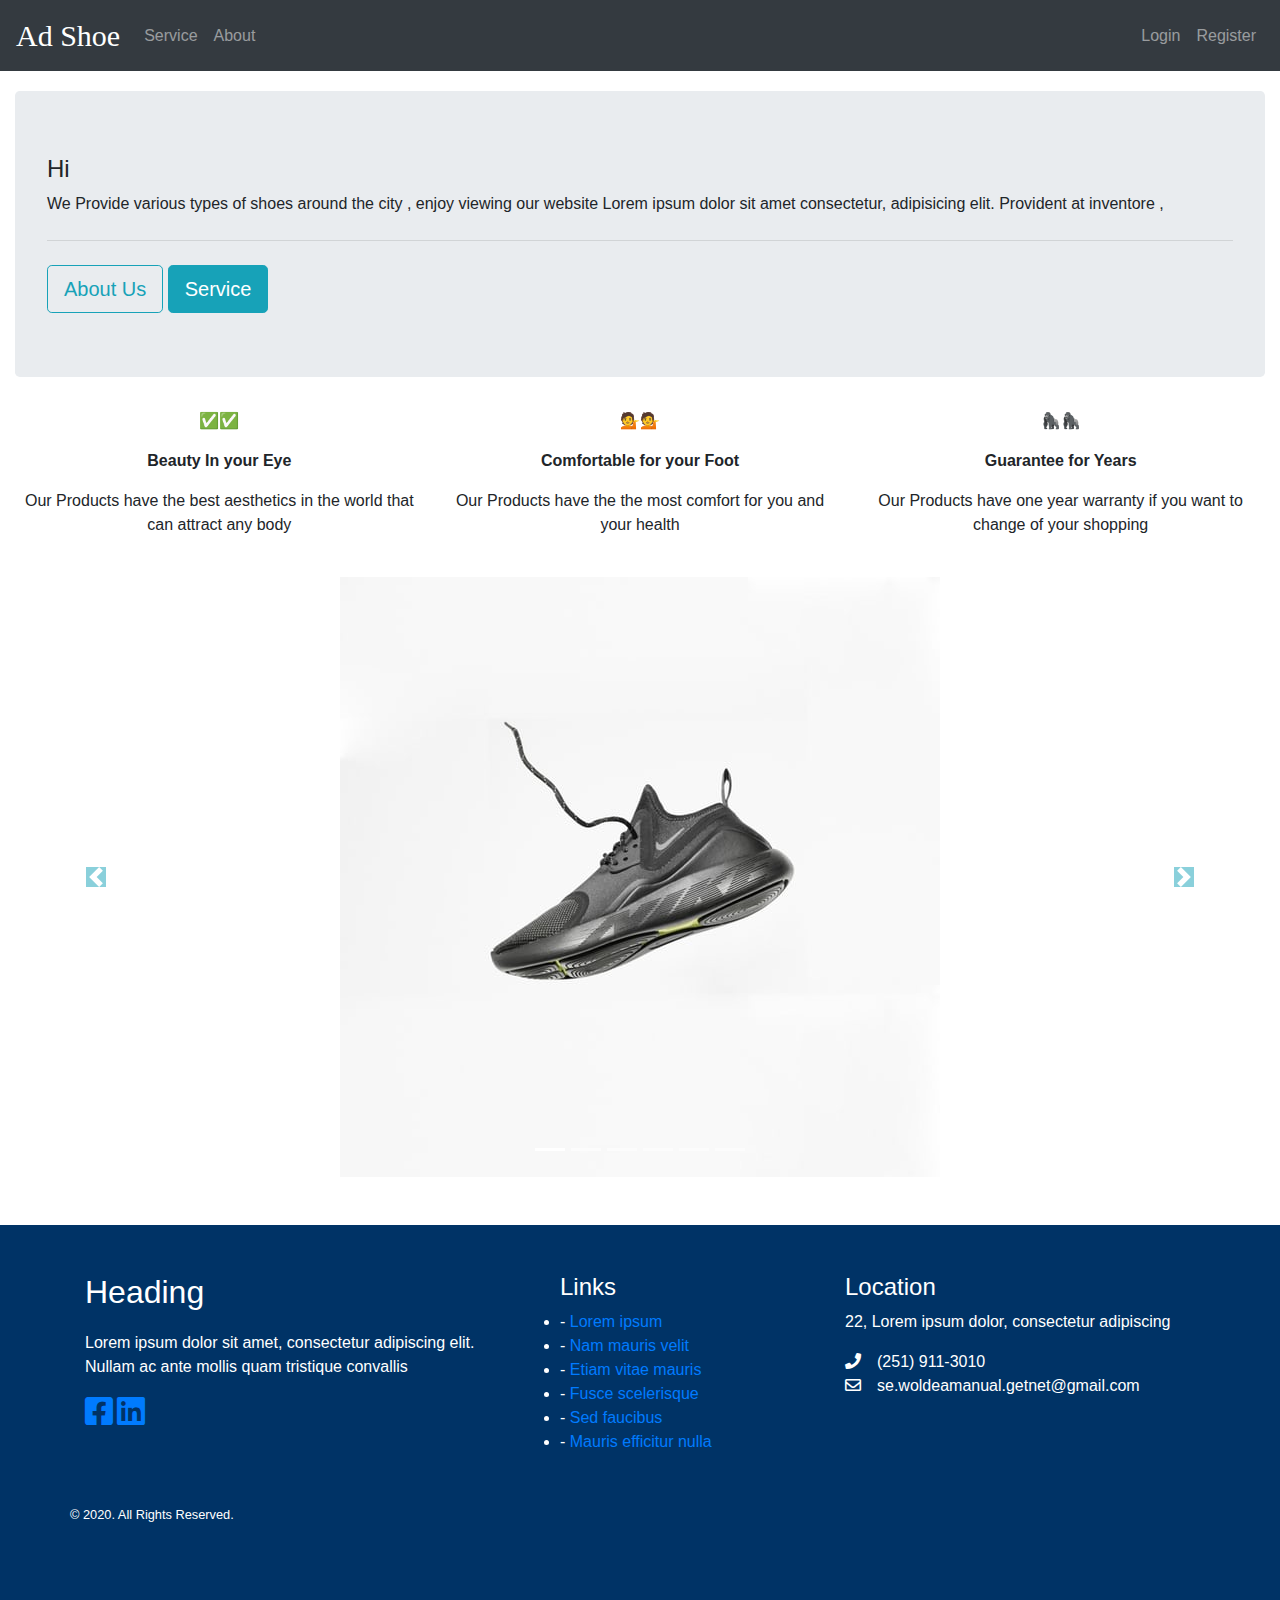
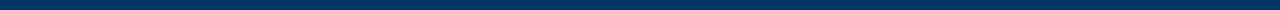
<file: index.html>
<!DOCTYPE html>
<html lang="en">
<head>
    <meta charset="UTF-8">
    <meta name="viewport" content="width=device-width, initial-scale=1.0">
    <title>Ad Shoe</title>
 
    <link rel="stylesheet" href="https://maxcdn.bootstrapcdn.com/bootstrap/4.0.0/css/bootstrap.min.css" integrity="sha384-Gn5384xqQ1aoWXA+058RXPxPg6fy4IWvTNh0E263XmFcJlSAwiGgFAW/dAiS6JXm" crossorigin="anonymous">

   <link rel="stylesheet" href="ASSETS/css/custom.css">
   <link rel="stylesheet" href="ASSETS/css/all.min.css">

</head>
<body>
    <nav class="navbar navbar-expand-md navbar-dark bg-dark 
sticky-top">

<a class="navbar-brand" href="index.html">Ad Shoe</a>

<div class="collapse navbar-collapse" id="colNav">
  <ul class="navbar-nav ">

    <li class="nav-item">
      <a class="nav-link" href="service.html">Service</a>
     </li>
     <li class="nav-item">
        <a class="nav-link" href="about.html">About</a>
      </li>
              
   </ul>
  
   <ul class="navbar-nav ml-auto">
   
<li class="nav-item">
            <a class="nav-link" href="login.html">Login</a>
    </li>
    <li class="nav-item">
         <a class="nav-link" href="register.html">Register</a>
     </li>
         
 </ul>


</div>
<button class="navbar-toggler ml-auto" type="button" data-toggle="collapse" data-target="#colNav" 
aria-controls="navbarSupportedContent" aria-expanded="false" aria-label="Toggle 
navigation">
<span class="navbar-toggler-icon"></span>
</button>


 </nav>  
 <div class="container-fluid">
    <div class="jumbotron" >
        <h4>Hi</h4>
        <p>We Provide various types of shoes around the city , enjoy viewing our website
        Lorem ipsum dolor sit amet consectetur, adipisicing elit. Provident at inventore ,</p>
        <hr class="my-4">
        <a class="btn btn-outline-info btn-lg" href="about.html">About Us</a>
        <a class="btn btn-info btn-lg" href="service.html">Service</a>
        </div>
 </div>

 <div class="row text-center px-4">
    <div class="col-lg-4 col-md-4">
    <p>✅✅</p>
    <p class="font-weight-bold"> Beauty In your Eye</p>
    <p>Our Products have the best aesthetics in the world that can attract any body</p>
    </div>
    <div class="col-lg-4 col-md-4">
    <p>💁💁</p>
    <p class="font-weight-bold"> Comfortable for your Foot</p>
    <p>Our Products have the the most comfort for you and your health</p>
    </div>
    <div class="col-lg-4">
    <p>🦍🦍</p>
    <p class="font-weight-bold"> Guarantee for Years </p>
    <p>Our Products have one year warranty if you want to change of your shopping</p>
    </div>
    </div>
        
                <!-- Some of the products from store -->
                <div id="MySlide" class="carousel slide my-4" data-ride="carousel">
                    <ol class="carousel-indicators">
                        <li data-target="#MySlide" data-slide-to="0" class="active"></li>
                        <li data-target="#MySlide" data-slide-to="1"></li>
                        <li data-target="#MySlide" data-slide-to="2"></li>
                        <li data-target="#MySlide" data-slide-to="3"></li>
                        <li data-target="#MySlide" data-slide-to="4"></li>
                        <li data-target="#MySlide" data-slide-to="5"></li>
                    </ol>
                  
                    <div class="carousel-inner text-center">
                                    <div class="carousel-item active">
                                    <img   src="ASSETS/IMAGES/pic1.jpg" >
                                    </div>
                                <div class="carousel-item ">
                                    <img  src="ASSETS/IMAGES/pic2.jpg" alt="">
                                </div>
                                <div class="carousel-item ">
                                    <img   src="ASSETS/IMAGES/pic3.jpg" alt="">
                                    </div>
                                    <div class="carousel-item ">
                                      <img  src="ASSETS/IMAGES/pic4.jpg" alt="">
                                  </div>
                                  <div class="carousel-item ">
                                    <img  src="ASSETS/IMAGES/pic5.jpg" alt="">
                                </div>
                                <div class="carousel-item ">
                                  <img  src="ASSETS/IMAGES/pic6.jpg" alt="">
                              </div>
                    </div>
                    <a class="carousel-control-prev" href="#MySlide" role="button" data-slide="prev">
                      <span class="carousel-control-prev-icon bg-info" aria-hidden="true"></span>
                      <span class="sr-only">Previous</span>
                  </a>
                  <a class="carousel-control-next" href="#MySlide" role="button" data-slide="next">
                      <span class="carousel-control-next-icon bg-info" aria-hidden="true"></span>
                      <span class="sr-only">Next</span>
                  </a>
        
                
        
                </div>
 
                <div class="mt-5 pt-5 pb-5 footer">
                    <div class="container">
                      <div class="row">
                        <div class="col-lg-5 col-xs-12 about-company">
                          <h2>Heading</h2>
                          <p class="pr-5 text-white-50">Lorem ipsum dolor sit amet, consectetur adipiscing elit. Nullam ac ante mollis quam tristique convallis </p>
                          <p><a href="#"><i class="fab fa-2x fa-facebook-square mr-1"></i></a><a href="#"><i class="fab fa-2x fa-linkedin"></i></a></p>
                        </div>
                        <div class="col-lg-3 col-xs-12 links">
                          <h4 class="mt-lg-0 mt-sm-3">Links</h4>
                            <ul class="m-0 p-0">
                              <li>- <a href="#">Lorem ipsum</a></li>
                              <li>- <a href="#">Nam mauris velit</a></li>
                              <li>- <a href="#">Etiam vitae mauris</a></li>
                              <li>- <a href="#">Fusce scelerisque</a></li>
                              <li>- <a href="#">Sed faucibus</a></li>
                              <li>- <a href="#">Mauris efficitur nulla</a></li>
                            </ul>
                        </div>
                        <div class="col-lg-4 col-xs-12 location">
                          <h4 class="mt-lg-0 mt-sm-4">Location</h4>
                          <p>22, Lorem ipsum dolor, consectetur adipiscing</p>
                          <p class="mb-0"><i class="fas fa-phone mr-3"></i>(251) 911-3010</p>
                          <p><i class="far fa-envelope mr-3"></i>se.woldeamanual.getnet@gmail.com</p>
                        </div>
                      </div>
                      <div class="row mt-5">
                        <div>
                          <p class=""><small class="text-white-50">© 2020. All Rights Reserved.</small></p>
                        </div>
                      </div>
                    </div>
                    </div>
              
    <script src="https://code.jquery.com/jquery-3.5.1.slim.min.js" integrity="sha384-DfXdz2htPH0lsSSs5nCTpuj/zy4C+OGpamoFVy38MVBnE+IbbVYUew+OrCXaRkfj" crossorigin="anonymous"></script>
<script src="https://cdn.jsdelivr.net/npm/bootstrap@4.5.3/dist/js/bootstrap.bundle.min.js" integrity="sha384-ho+j7jyWK8fNQe+A12Hb8AhRq26LrZ/JpcUGGOn+Y7RsweNrtN/tE3MoK7ZeZDyx" crossorigin="anonymous"></script>
</body>

</html>
</file>
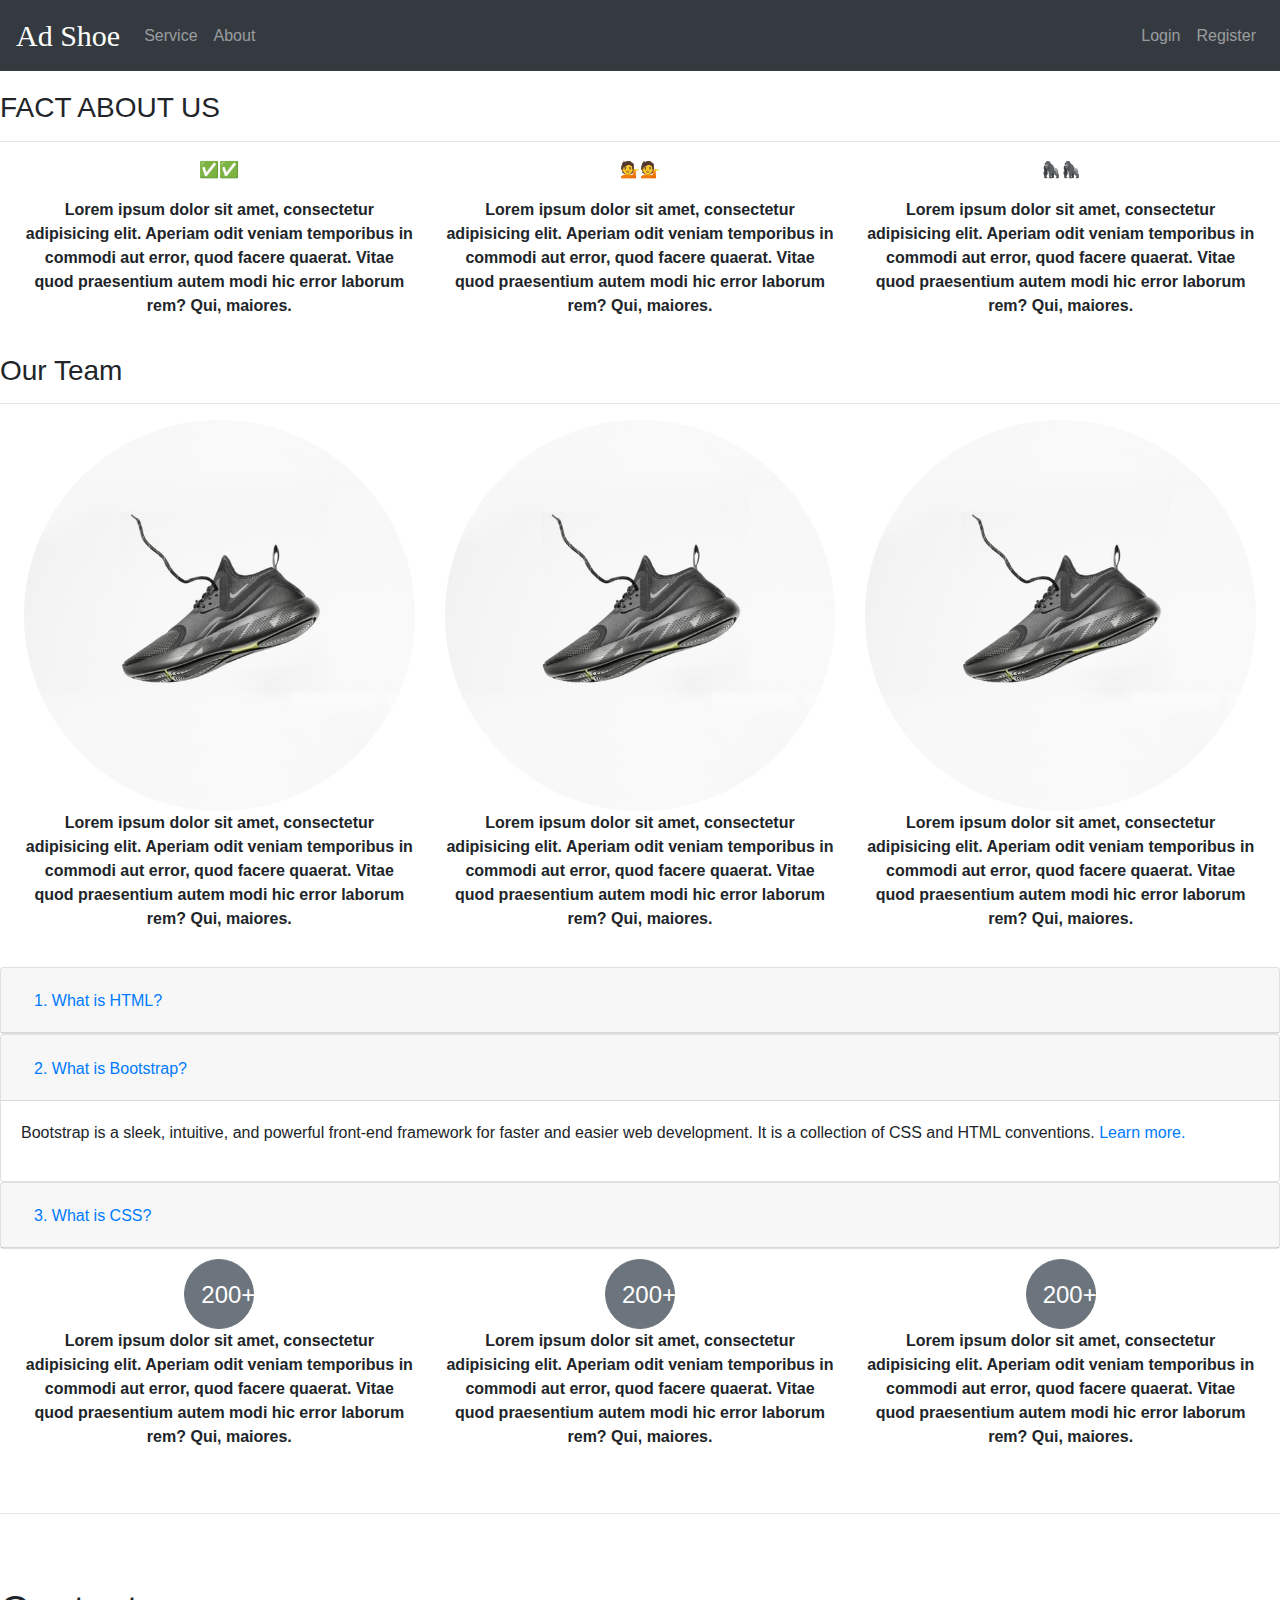
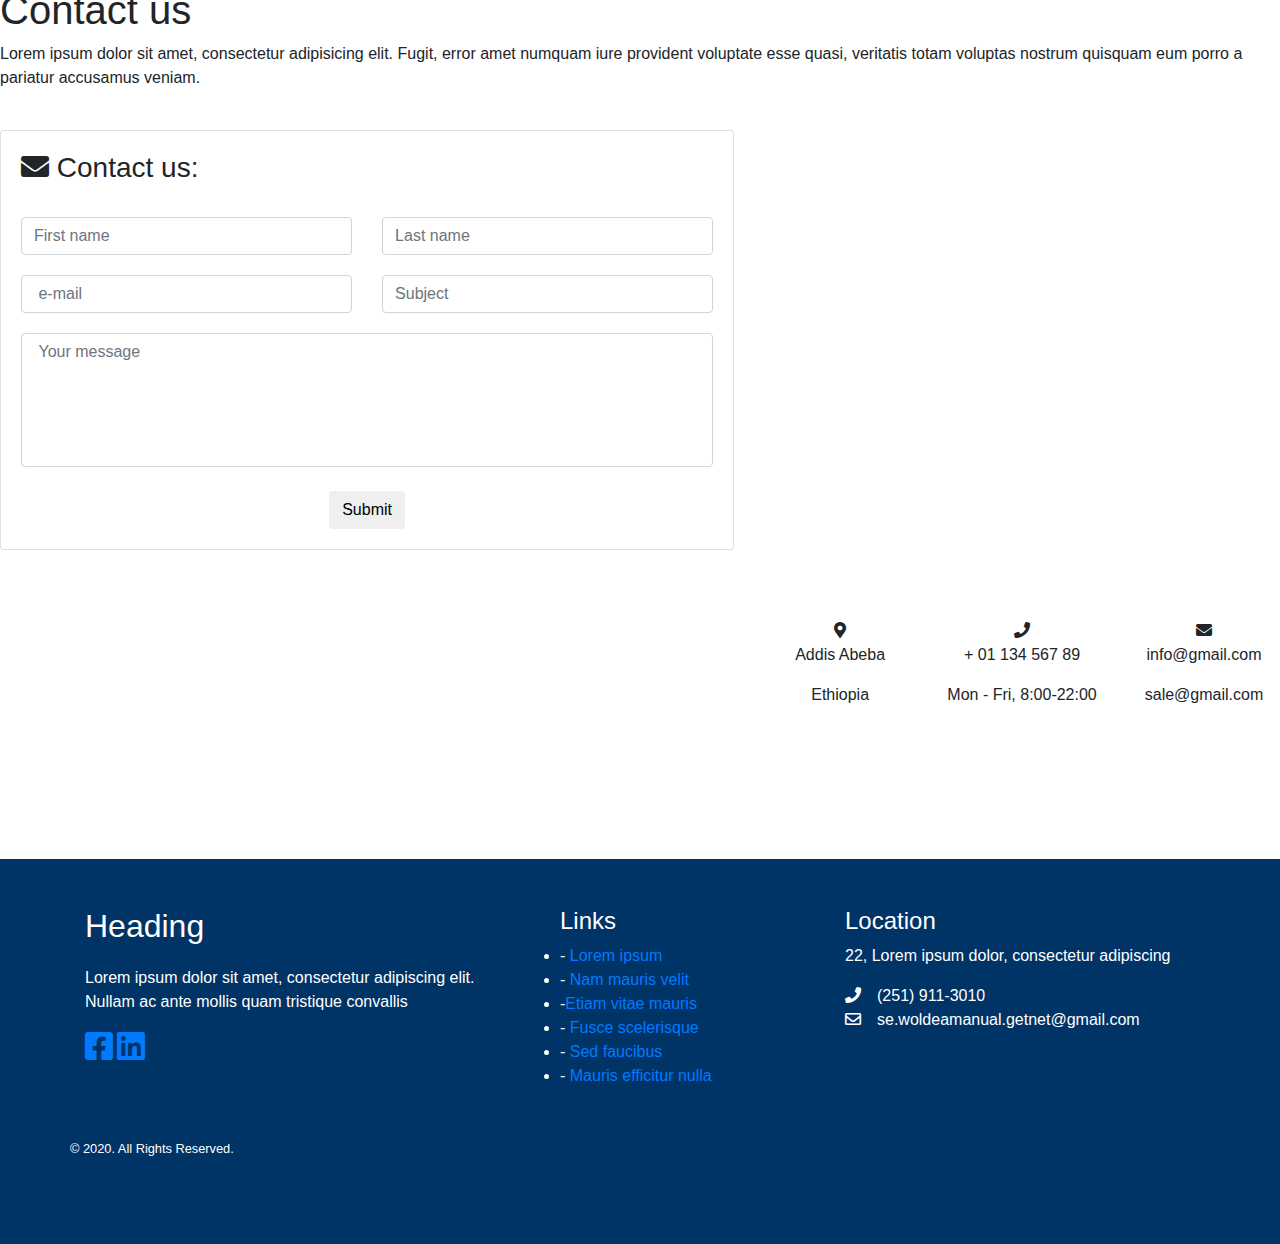
<file: about.html>
<!DOCTYPE html>
<html lang="en">
<head>
    <head>
        <meta charset="UTF-8">
        <meta name="viewport" content="width=device-width, initial-scale=1.0">
        <title>About</title>
     
        <link rel="stylesheet" href="https://maxcdn.bootstrapcdn.com/bootstrap/4.0.0/css/bootstrap.min.css" integrity="sha384-Gn5384xqQ1aoWXA+058RXPxPg6fy4IWvTNh0E263XmFcJlSAwiGgFAW/dAiS6JXm" crossorigin="anonymous">
        <link rel="stylesheet" href="ASSETS/css/custom.css">
        <link rel="stylesheet" href="ASSETS/css/all.min.css">
        
    
    </head>
    
<body>
    <nav class="navbar navbar-expand-md navbar-dark bg-dark 
    sticky-top">
    
    <a class="navbar-brand" href="index.html">Ad Shoe</a>
    
    <div class="collapse navbar-collapse" id="colNav">
        <ul class="navbar-nav">
            <li class="nav-item">
                <a class="nav-link" href="service.html">Service</a>
            </li>
            <li class="nav-item">
                <a class="nav-link" href="about.html">About</a>
            </li>
        </ul>
        <ul class="navbar-nav ml-auto">
            <li class="nav-item">
            <a class="nav-link" href="login.html">Login</a>
            </li>
            <li class="nav-item">
            <a class="nav-link" href="register.html">Register</a>
            </li>
            
            
    </ul>
    
    </div>
    <button class="navbar-toggler ml-auto" type="button" data-toggle="collapse" data-target="#colNav" 
    aria-controls="navbarSupportedContent" aria-expanded="false" aria-label="Toggle 
    navigation">
    <span class="navbar-toggler-icon"></span>
    </button>
    
    
     </nav> 
    
</div>
<h3>FACT ABOUT US</h3> <hr>

<div class="row text-center px-4">
  <div class="col-lg-4 col-md-2">
  <p>✅✅</p>
  <p class="font-weight-bold"> Lorem ipsum dolor sit amet, consectetur adipisicing elit. Aperiam odit veniam temporibus in commodi aut error, quod facere quaerat. Vitae quod praesentium autem modi hic error laborum rem? Qui, maiores.</p>
</div>
  <div class="col-lg-4 col-md-2">
  <p>💁💁</p>
  <p class="font-weight-bold"> Lorem ipsum dolor sit amet, consectetur adipisicing elit. Aperiam odit veniam temporibus in commodi aut error, quod facere quaerat. Vitae quod praesentium autem modi hic error laborum rem? Qui, maiores.</p>
  </div>
  <div class="col-lg-4 col-md-2">
  <p>🦍🦍</p>
  <p class="font-weight-bold"> Lorem ipsum dolor sit amet, consectetur adipisicing elit. Aperiam odit veniam temporibus in commodi aut error, quod facere quaerat. Vitae quod praesentium autem modi hic error laborum rem? Qui, maiores.</p>
  </div>
  </div> 

  <!--OUR TEAM-->
  <h3>Our Team</h3> <hr>



<div class="row text-center px-4" >
  <div class="col-lg-4 col-md-2">
  <img src="ASSETS/IMAGES/pic1.jpg" class="img-fluid max-width: 50% height: auto" alt="Cinque Terre">

    <p class="font-weight-bold"> Lorem ipsum dolor sit amet, consectetur adipisicing elit. Aperiam odit veniam temporibus in commodi aut error, quod facere quaerat. Vitae quod praesentium autem modi hic error laborum rem? Qui, maiores.</p>

</div>
  <div class="col-lg-4 col-md-2">
    <img src="ASSETS/IMAGES/pic1.jpg" class="img-fluid max-width: 50% height: auto" alt="Cinque Terre">
    <p class="font-weight-bold"> Lorem ipsum dolor sit amet, consectetur adipisicing elit. Aperiam odit veniam temporibus in commodi aut error, quod facere quaerat. Vitae quod praesentium autem modi hic error laborum rem? Qui, maiores.</p>

  </div>
  <div class="col-lg-4 col-md-2">
    <img src="ASSETS/IMAGES/pic1.jpg" class="img-fluid max-width: 50% height: auto" alt="Cinque Terre">
    <p class="font-weight-bold"> Lorem ipsum dolor sit amet, consectetur adipisicing elit. Aperiam odit veniam temporibus in commodi aut error, quod facere quaerat. Vitae quod praesentium autem modi hic error laborum rem? Qui, maiores.</p>

  </div>
  </div> 

  <!--Accordion-->
  


  <div class="accordion d-none d-md-block" id="myAccordion">
    <div class="card">
        <div class="card-header" id="headingOne">
            <h2 class="mb-0">
                <button type="button" class="btn btn-link" data-toggle="collapse" data-target="#collapseOne">1. What is HTML?</button>
            </h2>
        </div>
        <div id="collapseOne" class="collapse" aria-labelledby="headingOne" data-parent="#myAccordion">
            <div class="card-body">
                <p>HTML stands for HyperText Markup Language. HTML is the standard markup language for describing the structure of web pages. <a href="https://www.tutorialrepublic.com/html-tutorial/" target="_blank">Learn more.</a></p>
            </div>
        </div>
    </div>
    <div class="card">
        <div class="card-header" id="headingTwo">
            <h2 class="mb-0">
                <button type="button" class="btn btn-link collapsed" data-toggle="collapse" data-target="#collapseTwo">2. What is Bootstrap?</button>
            </h2>
        </div>
        <div id="collapseTwo" class="collapse show" aria-labelledby="headingTwo" data-parent="#myAccordion">
            <div class="card-body">
                <p>Bootstrap is a sleek, intuitive, and powerful front-end framework for faster and easier web development. It is a collection of CSS and HTML conventions. <a href="https://www.tutorialrepublic.com/twitter-bootstrap-tutorial/" target="_blank">Learn more.</a></p>
            </div>
        </div>
    </div>
    <div class="card">
        <div class="card-header" id="headingThree">
            <h2 class="mb-0">
                <button type="button" class="btn btn-link collapsed" data-toggle="collapse" data-target="#collapseThree">3. What is CSS?</button>
            </h2>
        </div>
        <div id="collapseThree" class="collapse" aria-labelledby="headingThree" data-parent="#myAccordion">
            <div class="card-body">
                <p>CSS stands for Cascading Style Sheet. CSS allows you to specify various style properties for a given HTML element such as colors, backgrounds, fonts etc. <a href="https://www.tutorialrepublic.com/css-tutorial/" target="_blank">Learn more.</a></p>
            </div>
        </div>
    </div>
</div>

  <div class="row text-center px-4">
    <div class="col-lg-4 col-md-2">
      <button type="button" class="btn btn-secondary btn-circle btn-sm">200+</button> 
      <p class="font-weight-bold"> Lorem ipsum dolor sit amet, consectetur adipisicing elit. Aperiam odit veniam temporibus in commodi aut error, quod facere quaerat. Vitae quod praesentium autem modi hic error laborum rem? Qui, maiores.</p>
  </div>
  <div class="col-lg-4 col-md-2">
    <button type="button" class="btn btn-secondary btn-circle btn-sm">200+</button> 
    <p class="font-weight-bold"> Lorem ipsum dolor sit amet, consectetur adipisicing elit. Aperiam odit veniam temporibus in commodi aut error, quod facere quaerat. Vitae quod praesentium autem modi hic error laborum rem? Qui, maiores.</p>
  </div>
  <div class="col-lg-4 col-md-2">
    <button type="button" class="btn btn-secondary btn-circle btn-sm">200+</button> 

    <p class="font-weight-bold"> Lorem ipsum dolor sit amet, consectetur adipisicing elit. Aperiam odit veniam temporibus in commodi aut error, quod facere quaerat. Vitae quod praesentium autem modi hic error laborum rem? Qui, maiores.</p>
  </div>
    </div> 

  
  <hr class="my-5 ">
<!--Section: Contact v.1-->
<section class="section pb-5">

  <!--Section heading-->
  <h2 class="section-heading h1 pt-4">Contact us</h2>
  <!--Section description-->
  <p class="section-description pb-4">Lorem ipsum dolor sit amet, consectetur adipisicing elit. Fugit, error
    amet numquam iure provident voluptate esse quasi, veritatis totam voluptas nostrum quisquam eum porro a
    pariatur accusamus veniam.</p>

  <div class="row">

    <!--Grid column-->
    <div class="col-lg-7 mb-4">

      <!--Form with header-->
      <div class="card">

        <div class="card-body">
          <!--Header-->
          <div class="form-header blue accent-1">
            <h3><i class="fas fa-envelope"></i> Contact us:</h3>

          </div>

          
          <br>
<form  action="">
          <!--Body--> 

          <div class="row">
            <div class="md-form col ">
              <input type="text" id="form-name" class="form-control" placeholder="First name">
            </div>
            <div class="col">
              <input type="text" class="form-control" placeholder="Last name">
            </div>
          </div>
          

          <div class="row">
            <div class="md-form col ">
              <input type="email" id="form-name" class="form-control" placeholder=" e-mail">
            </div>
            <div class="md-form col ">
              <input type="text" id="form-name" class="form-control" placeholder="Subject">
            </div>
         
          </div>
          <div class="row">
            
            <div class="md-form col ">

              <textarea class="form-control" rows="5" id="comment" placeholder=" Your message" ></textarea>
            </div>
         
          </div>

        

          <div class="text-center mt-4">
            <button class="btn btn-light-blue">Submit</button>
          </div>

          </form>

        </div>

      </div>
      <!--Form with header-->

    </div>
    <!--Grid column-->

    <!--Grid column-->
    <div class="col-lg-5">

      <!--Google map-->
      <div class="mapouter"><div class="gmap_canvas"><iframe width="431" height="465" id="gmap_canvas" src="https://maps.google.com/maps?q=Addis%20Abeba%20University&t=&z=15&ie=UTF8&iwloc=&output=embed" frameborder="0" scrolling="no" marginheight="0" marginwidth="0"></iframe><a href="https://fmovies2.org"></a><br><style>.mapouter{position:relative;text-align:right;height:465px;width:431px;}</style><a href="https://www.embedgooglemap.net">embedgooglemap.net</a><style>.gmap_canvas {overflow:hidden;background:none!important;height:465px;width:431px;}</style></div></div>

      <br>
      <!--Buttons-->
      <div class="row text-center">
        <div class="col-md-4">
          <a class="btn-floating blue accent-1"><i class="fas fa-map-marker-alt"></i></a>
          <p>Addis Abeba</p>
          <p>Ethiopia</p>
        </div>

        <div class="col-md-4">
          <a class="btn-floating blue accent-1"><i class="fas fa-phone"></i></a>
          <p>+ 01 134 567 89</p>
          <p>Mon - Fri, 8:00-22:00</p>
        </div>

        <div class="col-md-4">
          <a class="btn-floating blue accent-1"><i class="fas fa-envelope"></i></a>
          <p>info@gmail.com</p>
          <p>sale@gmail.com</p>
        </div>
      </div>

    </div>
    <!--Grid column-->

  </div>

</section>
<!--Section: Contact v.1-->
      <!--  row   -->
  
  
     
  

  
  
    
  </div>


<div class="mt-5 pt-5 pb-5 footer">
    <div class="container">
      <div class="row">
        <div class="col-lg-5 col-xs-12 about-company">
          <h2>Heading</h2>
          <p class="pr-5 text-white-50">Lorem ipsum dolor sit amet, consectetur adipiscing elit. Nullam ac ante mollis quam tristique convallis </p>
          <p><a href="#"><i class="fab fa-2x fa-facebook-square mr-1"></i></a><a href="#"><i class="fab fa-2x fa-linkedin"></i></a></p>
        </div>
        <div class="col-lg-3 col-xs-12 links">
          <h4 class="mt-lg-0 mt-sm-3">Links</h4>
            <ul class="m-0 p-0">
              <li>- <a href="#">Lorem ipsum</a></li>
              <li>- <a href="#">Nam mauris velit</a></li>
              <li>-<a href="#">Etiam vitae mauris</a></li>
              <li>- <a href="#">Fusce scelerisque</a></li>
              <li>- <a href="#">Sed faucibus</a></li>
              <li>- <a href="#">Mauris efficitur nulla</a></li>
            </ul>
        </div>
        <div class="col-lg-4 col-xs-12 location">
          <h4 class="mt-lg-0 mt-sm-4">Location</h4>
          <p>22, Lorem ipsum dolor, consectetur adipiscing</p>
          <p class="mb-0"><i class="fas fa-phone mr-3"></i>(251) 911-3010</p>
          <p><i class="far fa-envelope mr-3"></i>se.woldeamanual.getnet@gmail.com</p>
        </div>
      </div>
      <div class="row mt-5">
        <div>
          <p class=""><small class="text-white-50">© 2020. All Rights Reserved.</small></p>
        </div>
      </div>
    </div>
    </div>

    <script src="https://code.jquery.com/jquery-3.5.1.slim.min.js" integrity="sha384-DfXdz2htPH0lsSSs5nCTpuj/zy4C+OGpamoFVy38MVBnE+IbbVYUew+OrCXaRkfj" crossorigin="anonymous"></script>
    <script src="https://cdn.jsdelivr.net/npm/bootstrap@4.5.3/dist/js/bootstrap.bundle.min.js" integrity="sha384-ho+j7jyWK8fNQe+A12Hb8AhRq26LrZ/JpcUGGOn+Y7RsweNrtN/tE3MoK7ZeZDyx" crossorigin="anonymous"></script>
    
</body>
</html>
</file>
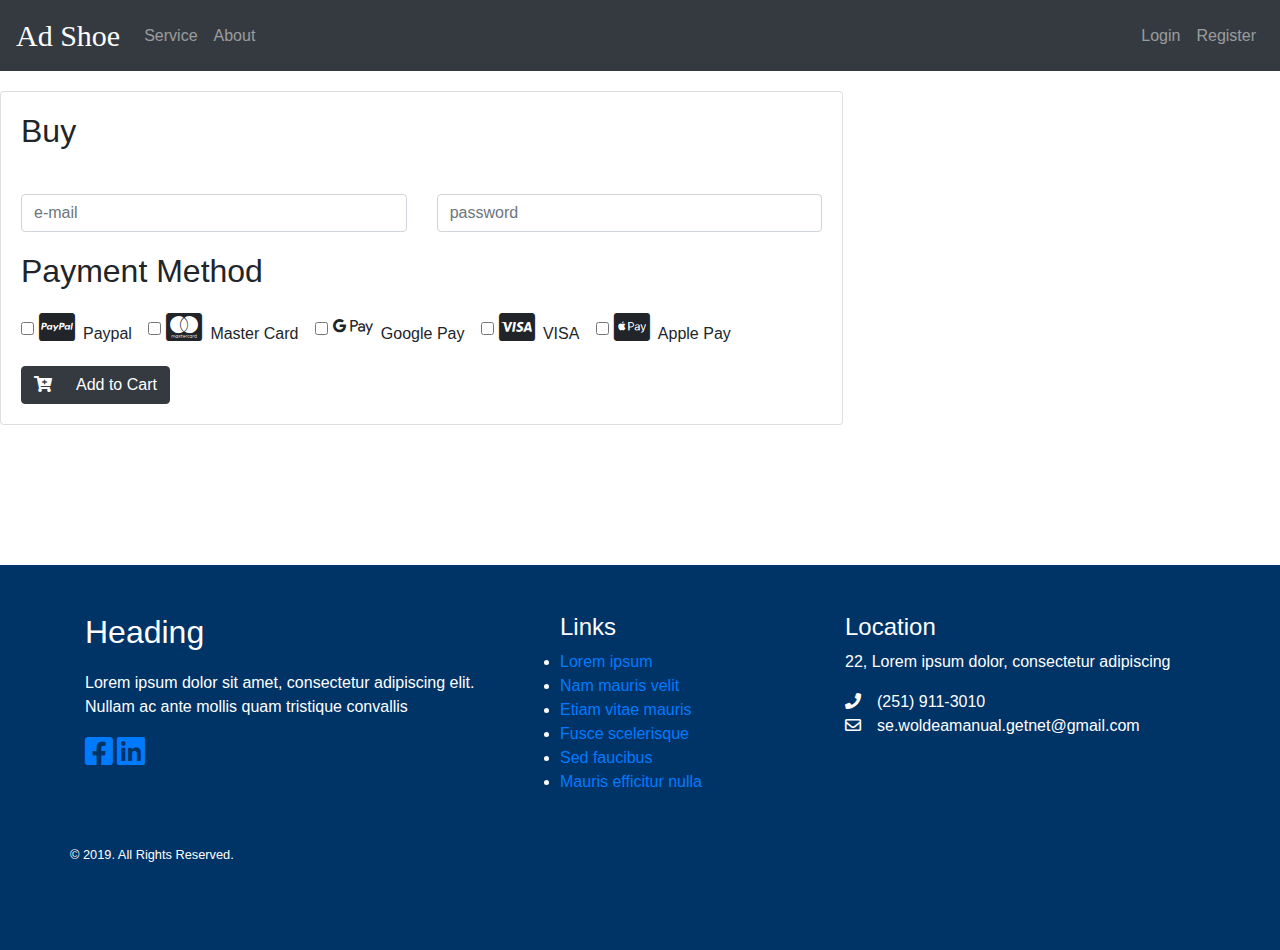
<file: buy.html>
<!DOCTYPE html>
<html lang="en">
<head>
    <head>
        <meta charset="UTF-8">
        <meta name="viewport" content="width=device-width, initial-scale=1.0">
        <title>Buy</title>
        <link rel="stylesheet" href="https://maxcdn.bootstrapcdn.com/bootstrap/4.0.0/css/bootstrap.min.css" integrity="sha384-Gn5384xqQ1aoWXA+058RXPxPg6fy4IWvTNh0E263XmFcJlSAwiGgFAW/dAiS6JXm" crossorigin="anonymous">
        <link rel="stylesheet" href="ASSETS/css/custom.css">
        <link rel="stylesheet" href="ASSETS/css/all.min.css">
    
    
    </head>
    
<body>
    <nav class="navbar navbar-expand-md navbar-dark bg-dark 
    sticky-top">
    
    <a class="navbar-brand" href="index.html">Ad Shoe</a>
    
    <div class="collapse navbar-collapse" id="colNav">
        <ul class="navbar-nav">
            <li class="nav-item">
                <a class="nav-link" href="service.html">Service</a>
            </li>
            <li class="nav-item">
                <a class="nav-link" href="about.html">About</a>
            </li>
        </ul>
        <ul class="navbar-nav ml-auto">
            <li class="nav-item">
            <a class="nav-link" href="login.html">Login</a>
            </li>
            <li class="nav-item">
            <a class="nav-link" href="register.html">Register</a>
            </li>
            
            
    </ul>
    
    </div>
    <button class="navbar-toggler ml-auto" type="button" data-toggle="collapse" data-target="#colNav" 
    aria-controls="navbarSupportedContent" aria-expanded="false" aria-label="Toggle 
    navigation">
    <span class="navbar-toggler-icon"></span>
    </button>
    
    
     </nav> 
    
     <section class="section pb-5">

       
      
        <div class="row">
      
          <!--Grid column-->
          <div class="col-lg-8 mb-4">
      
            <!--Form with header-->
            <div class="card">
      
              <div class="card-body">
                <!--Header-->
                <div class="form-header blue accent-1">
                  <h2>Buy </h2>
      
                </div>
      
                
                <br>
      <form  action="">
                <!--Body--> 
      
                <div class="row">
                  <div class="md-form col ">
                    <input type="email" id="form-name" class="form-control" placeholder="e-mail">
                  </div>
                  <div class="col">
                    <input type="password" class="form-control" placeholder="password">
                  </div>
                
                </div>
                <h2>Payment Method </h2>

                <div class="row">
                    <div class="md-form col ">
                        <div class="form-check form-check-inline">
                            <input class="form-check-input" type="checkbox" id="inlineCheckbox1" value="payment">
                            <label class="form-check-label" for="inlineCheckbox1"><i class="fab fa-2x fa-cc-paypal mr-2"></i>Paypal</label>
                          </div>
                          <div class="form-check form-check-inline">
                            <input class="form-check-input" type="checkbox" id="inlineCheckbox2" value="payment">
                            <label class="form-check-label" for="inlineCheckbox2"><i class="fab fa-2x fa-cc-mastercard mr-2"></i>Master Card</label>
                          </div>
                          <div class="form-check form-check-inline">
                            <input class="form-check-input" type="checkbox" id="inlineCheckbox3" value="payment" >
                            <label class="form-check-label" for="inlineCheckbox3"><i class="fab fa-2x fa-google-pay mr-2"></i>Google Pay</label>
                          </div>                        
                          <div class="form-check form-check-inline">
                            <input class="form-check-input" type="checkbox" id="inlineCheckbox3" value="payment" >
                            <label class="form-check-label" for="inlineCheckbox3"><i class="fab fa-2x fa-cc-visa mr-2"></i>VISA</label>
                          </div>   
                        <div class="form-check form-check-inline">
                            <input class="form-check-input" type="checkbox" id="inlineCheckbox3" value="payment" >
                            <label class="form-check-label" for="inlineCheckbox3"><i class="fab fa-2x fa-cc-apple-pay mr-2"></i>Apple Pay</label>
                        </div>   
    
                    </div>
                    
                  </div>
            
                  <button type="submit" class="btn btn-dark"><i class="fas fa-cart-plus mr-4"></i>Add to Cart</button>

      
                </form>
      
              </div>
      
            </div>
            <!--Form with header-->
      
          </div>
          <!--Grid column-->
      
    
          <!--Grid column-->
      
        </div>
      
      </section>

<div class="mt-5 pt-5 pb-5 footer">
    <div class="container">
      <div class="row">
        <div class="col-lg-5 col-xs-12 about-company">
          <h2>Heading</h2>
          <p class="pr-5 text-white-50">Lorem ipsum dolor sit amet, consectetur adipiscing elit. Nullam ac ante mollis quam tristique convallis </p>
          <p><a href="#"><i class="fab fa-2x fa-facebook-square mr-1"></i></a><a href="#"><i class="fab fa-2x fa-linkedin"></i></a></p>
        </div>
        <div class="col-lg-3 col-xs-12 links">
          <h4 class="mt-lg-0 mt-sm-3">Links</h4>
            <ul class="m-0 p-0">
              <li> <a href="#">Lorem ipsum</a></li>
              <li> <a href="#">Nam mauris velit</a></li>
              <li><a href="#">Etiam vitae mauris</a></li>
              <li> <a href="#">Fusce scelerisque</a></li>
              <li> <a href="#">Sed faucibus</a></li>
              <li> <a href="#">Mauris efficitur nulla</a></li>
            </ul>
        </div>
        <div class="col-lg-4 col-xs-12 location">
          <h4 class="mt-lg-0 mt-sm-4">Location</h4>
          <p>22, Lorem ipsum dolor, consectetur adipiscing</p>
          <p class="mb-0"><i class="fa fa-phone mr-3"></i>(251) 911-3010</p>
          <p><i class="far fa-envelope mr-3"></i>se.woldeamanual.getnet@gmail.com</p>
        </div>
      </div>
      <div class="row mt-5">
        <div>
          <p class=""><small class="text-white-50">© 2019. All Rights Reserved.</small></p>
        </div>
      </div>
    </div>
    </div>

    <script src="https://code.jquery.com/jquery-3.5.1.slim.min.js" integrity="sha384-DfXdz2htPH0lsSSs5nCTpuj/zy4C+OGpamoFVy38MVBnE+IbbVYUew+OrCXaRkfj" crossorigin="anonymous"></script>
    <script src="https://cdn.jsdelivr.net/npm/bootstrap@4.5.3/dist/js/bootstrap.bundle.min.js" integrity="sha384-ho+j7jyWK8fNQe+A12Hb8AhRq26LrZ/JpcUGGOn+Y7RsweNrtN/tE3MoK7ZeZDyx" crossorigin="anonymous"></script>
   
</body>
</html>
</file>
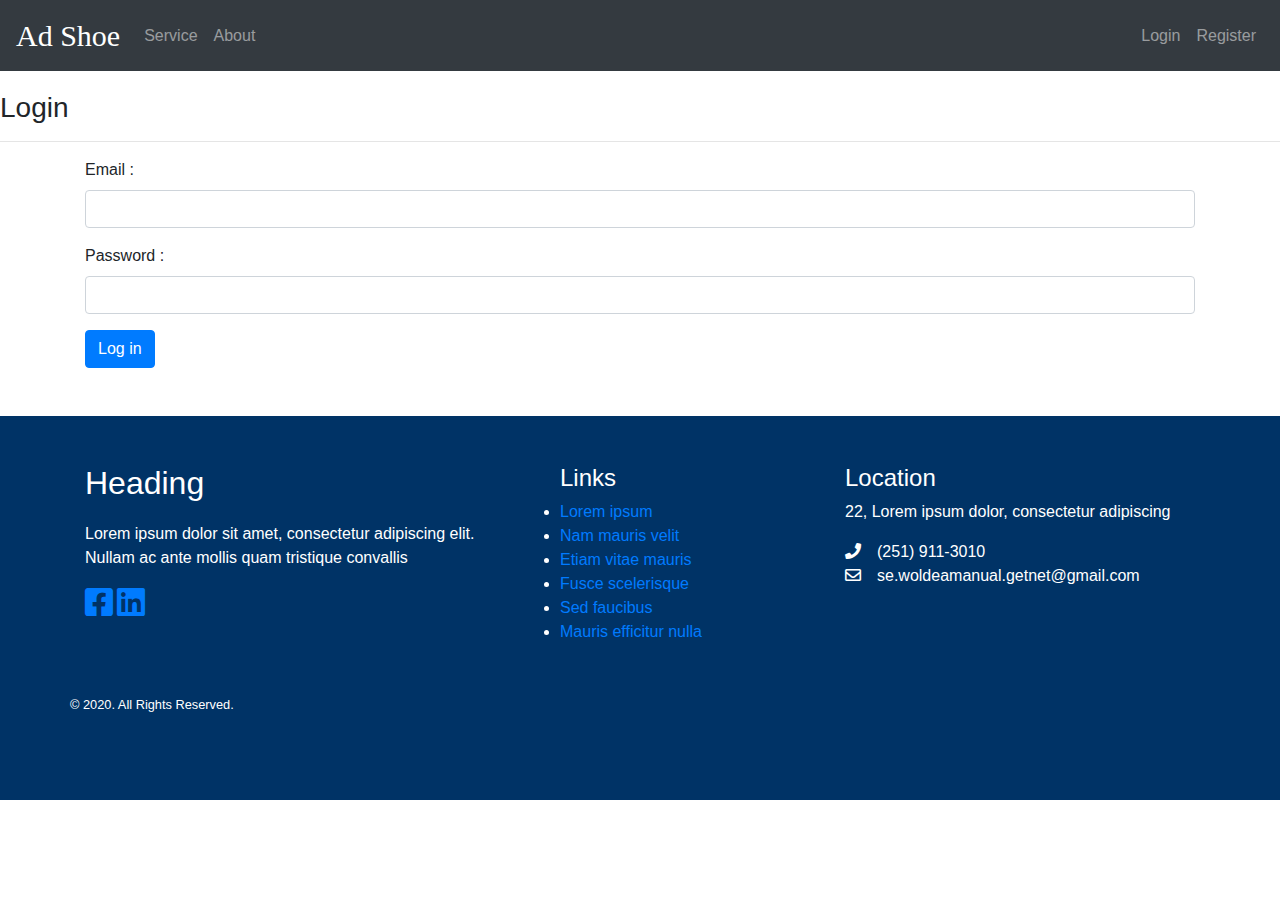
<file: login.html>
<!DOCTYPE html>
<html lang="en">
<head>
    <head>
        <meta charset="UTF-8">
        <meta name="viewport" content="width=device-width, initial-scale=1.0">
        <title>Log in</title>
    
        <link rel="stylesheet" href="https://maxcdn.bootstrapcdn.com/bootstrap/4.0.0/css/bootstrap.min.css" integrity="sha384-Gn5384xqQ1aoWXA+058RXPxPg6fy4IWvTNh0E263XmFcJlSAwiGgFAW/dAiS6JXm" crossorigin="anonymous">
        <link rel="stylesheet" href="ASSETS/css/custom.css">
        <link rel="stylesheet" href="ASSETS/css/all.min.css">
    </head>
    
<body>
    <nav class="navbar navbar-expand-md navbar-dark bg-dark 
    sticky-top">
    
    <a class="navbar-brand" href="index.html">Ad Shoe</a>
    
    <div class="collapse navbar-collapse" id="colNav">
        <ul class="navbar-nav">
            <li class="nav-item">
                <a class="nav-link" href="service.html">Service</a>
            </li>
            <li class="nav-item">
                <a class="nav-link" href="about.html">About</a>
            </li>
        </ul>
        <ul class="navbar-nav ml-auto">
            <li class="nav-item">
            <a class="nav-link" href="login.html">Login</a>
            </li>
            <li class="nav-item">
            <a class="nav-link" href="register.html">Register</a>
            </li>
            
            
    </ul>
    
    </div>
    <button class="navbar-toggler ml-auto" type="button" data-toggle="collapse" data-target="#colNav" 
    aria-controls="navbarSupportedContent" aria-expanded="false" aria-label="Toggle 
    navigation">
    <span class="navbar-toggler-icon"></span>
    </button>
    
    
     </nav> 
    
</div>
   

    <h3>Login</h3> <hr>
    <div class="container">
    <form action="">
  <div class="form-group">
    <label for="memail">Email : </label>
    <input class="form-control" type="email" name="memail" id="memail">
    </div>
    <div class="form-group">
    <label for="pass">Password : </label>
    <input class="form-control" type="password" name="pass" id="pass">
    </div>
   
    <button type="submit" class="btn btn-primary">Log in</button>
    </form>
    </div>
</div>

<div class="mt-5 pt-5 pb-5 footer">
    <div class="container">
      <div class="row">
        <div class="col-lg-5 col-xs-12 about-company">
          <h2>Heading</h2>
          <p class="pr-5 text-white-50">Lorem ipsum dolor sit amet, consectetur adipiscing elit. Nullam ac ante mollis quam tristique convallis </p>
          <p><a href="#"><i class="fab fa-2x fa-facebook-square mr-1"></i></a><a href="#"><i class="fab fa-2x fa-linkedin"></i></a></p>
        </div>
        <div class="col-lg-3 col-xs-12 links">
          <h4 class="mt-lg-0 mt-sm-3">Links</h4>
            <ul class="m-0 p-0">
              <li> <a href="#">Lorem ipsum</a></li>
              <li> <a href="#">Nam mauris velit</a></li>
              <li><a href="#">Etiam vitae mauris</a></li>
              <li> <a href="#">Fusce scelerisque</a></li>
              <li> <a href="#">Sed faucibus</a></li>
              <li> <a href="#">Mauris efficitur nulla</a></li>
            </ul>
        </div>
        <div class="col-lg-4 col-xs-12 location">
          <h4 class="mt-lg-0 mt-sm-4">Location</h4>
          <p>22, Lorem ipsum dolor, consectetur adipiscing</p>
          <p class="mb-0"><i class="fa fa-phone mr-3"></i>(251) 911-3010</p>
          <p><i class="far fa-envelope mr-3 "></i>se.woldeamanual.getnet@gmail.com</p>
        </div>
      </div>
      <div class="row mt-5">
        <div>
          <p class=""><small class="text-white-50">© 2020. All Rights Reserved.</small></p>
        </div>
      </div>
    </div>
    </div>

    
    <script src="https://code.jquery.com/jquery-3.5.1.slim.min.js" integrity="sha384-DfXdz2htPH0lsSSs5nCTpuj/zy4C+OGpamoFVy38MVBnE+IbbVYUew+OrCXaRkfj" crossorigin="anonymous"></script>
    <script src="https://cdn.jsdelivr.net/npm/bootstrap@4.5.3/dist/js/bootstrap.bundle.min.js" integrity="sha384-ho+j7jyWK8fNQe+A12Hb8AhRq26LrZ/JpcUGGOn+Y7RsweNrtN/tE3MoK7ZeZDyx" crossorigin="anonymous"></script>
    
</body>
</html>
</file>
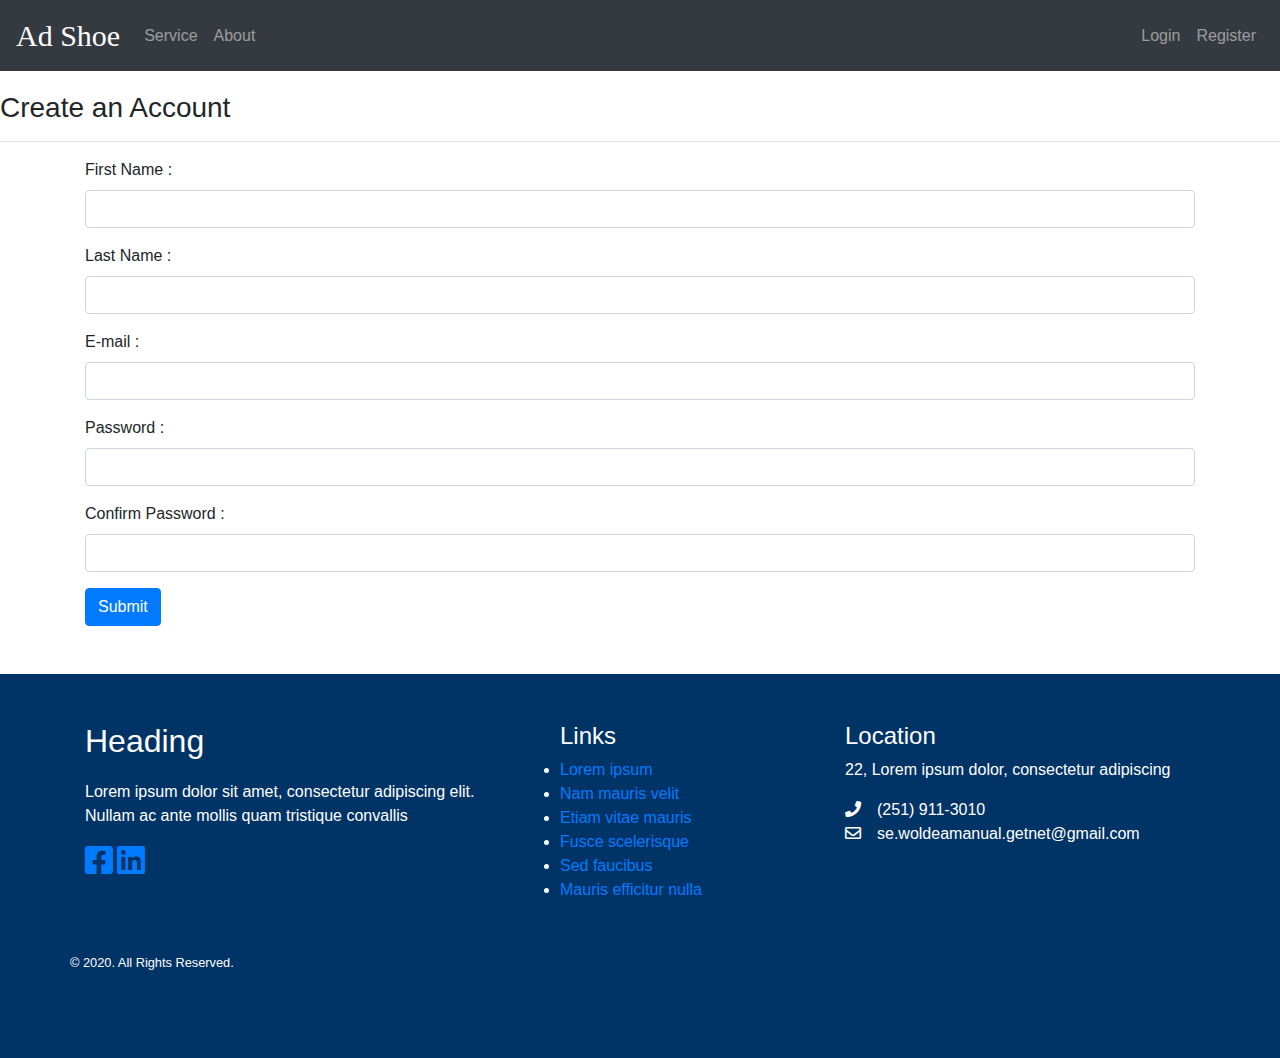
<file: register.html>
<!DOCTYPE html>
<html lang="en">
<head>
    <head>
        <meta charset="UTF-8">
        <meta name="viewport" content="width=device-width, initial-scale=1.0">
        <title>Register</title>
        <link rel="stylesheet" href="https://maxcdn.bootstrapcdn.com/bootstrap/4.0.0/css/bootstrap.min.css" integrity="sha384-Gn5384xqQ1aoWXA+058RXPxPg6fy4IWvTNh0E263XmFcJlSAwiGgFAW/dAiS6JXm" crossorigin="anonymous">
        <link rel="stylesheet" href="ASSETS/css/custom.css">
        <link rel="stylesheet" href="ASSETS/css/all.min.css">
    
    
    </head>
    
<body>
    <nav class="navbar navbar-expand-md navbar-dark bg-dark 
    sticky-top">
    
    <a class="navbar-brand" href="index.html">Ad Shoe</a>
    
    <div class="collapse navbar-collapse" id="colNav">
        <ul class="navbar-nav">
            <li class="nav-item">
                <a class="nav-link" href="service.html">Service</a>
            </li>
            <li class="nav-item">
                <a class="nav-link" href="about.html">About</a>
            </li>
        </ul>
        <ul class="navbar-nav ml-auto">
            <li class="nav-item">
            <a class="nav-link" href="login.html">Login</a>
            </li>
            <li class="nav-item">
            <a class="nav-link" href="register.html">Register</a>
            </li>
            
            
    </ul>
    
    </div>
    <button class="navbar-toggler ml-auto" type="button" data-toggle="collapse" data-target="#colNav" 
    aria-controls="navbarSupportedContent" aria-expanded="false" aria-label="Toggle 
    navigation">
    <span class="navbar-toggler-icon"></span>
    </button>
    
    
     </nav> 
    
</div>
   

    <h3>Create an Account</h3> <hr>
    <div class="container">
      <form action="">
    <div class="form-group">
      <label for="memail">First Name : </label>
      <input class="form-control" type="text" name="fname" id="fname">
      </div>

      <div class="form-group">
        <label for="memail">Last Name : </label>
        <input class="form-control" type="text" name="lname" id="lname">
        </div>
   <div class="form-group">
        <label for="memail">E-mail : </label>
        <input class="form-control" type="email" name="email" id="memail">
        </div>

      <div class="form-group">
      <label for="pass">Password : </label>
      <input class="form-control" type="password" name="pass" id="pass">
      </div>
      <div class="form-group">
      <label for="pass">Confirm Password : </label>
      <input class="form-control" type="password" name="pass" id="pass">
      </div>
      <button type="submit" class="btn btn-primary">Submit</button>
      </form>
      </div>
   
    </form>
    </div>
</div>

<div class="mt-5 pt-5 pb-5 footer">
    <div class="container">
      <div class="row">
        <div class="col-lg-5 col-xs-12 about-company">
          <h2>Heading</h2>
          <p class="pr-5 text-white-50">Lorem ipsum dolor sit amet, consectetur adipiscing elit. Nullam ac ante mollis quam tristique convallis </p>
          <p><a href="#"><i class="fab fa-2x fa-facebook-square mr-1"></i></a><a href="#"><i class="fab fa-2x fa-linkedin"></i></a></p>
        </div>
        <div class="col-lg-3 col-xs-12 links">
          <h4 class="mt-lg-0 mt-sm-3">Links</h4>
            <ul class="m-0 p-0">
              <li> <a href="#">Lorem ipsum</a></li>
              <li> <a href="#">Nam mauris velit</a></li>
              <li><a href="#">Etiam vitae mauris</a></li>
              <li> <a href="#">Fusce scelerisque</a></li>
              <li> <a href="#">Sed faucibus</a></li>
              <li> <a href="#">Mauris efficitur nulla</a></li>
            </ul>
        </div>
        <div class="col-lg-4 col-xs-12 location">
          <h4 class="mt-lg-0 mt-sm-4">Location</h4>
          <p>22, Lorem ipsum dolor, consectetur adipiscing</p>
          <p class="mb-0"><i class="fa fa-phone mr-3"></i>(251) 911-3010</p>
          <p><i class="far fa-envelope mr-3"></i>se.woldeamanual.getnet@gmail.com</p>
        </div>
      </div>
      <div class="row mt-5">
        <div>
          <p class=""><small class="text-white-50">© 2020. All Rights Reserved.</small></p>
        </div>
      </div>
    </div>
    </div>

    <script src="https://code.jquery.com/jquery-3.5.1.slim.min.js" integrity="sha384-DfXdz2htPH0lsSSs5nCTpuj/zy4C+OGpamoFVy38MVBnE+IbbVYUew+OrCXaRkfj" crossorigin="anonymous"></script>
    <script src="https://cdn.jsdelivr.net/npm/bootstrap@4.5.3/dist/js/bootstrap.bundle.min.js" integrity="sha384-ho+j7jyWK8fNQe+A12Hb8AhRq26LrZ/JpcUGGOn+Y7RsweNrtN/tE3MoK7ZeZDyx" crossorigin="anonymous"></script>
   
</body>
</html>
</file>
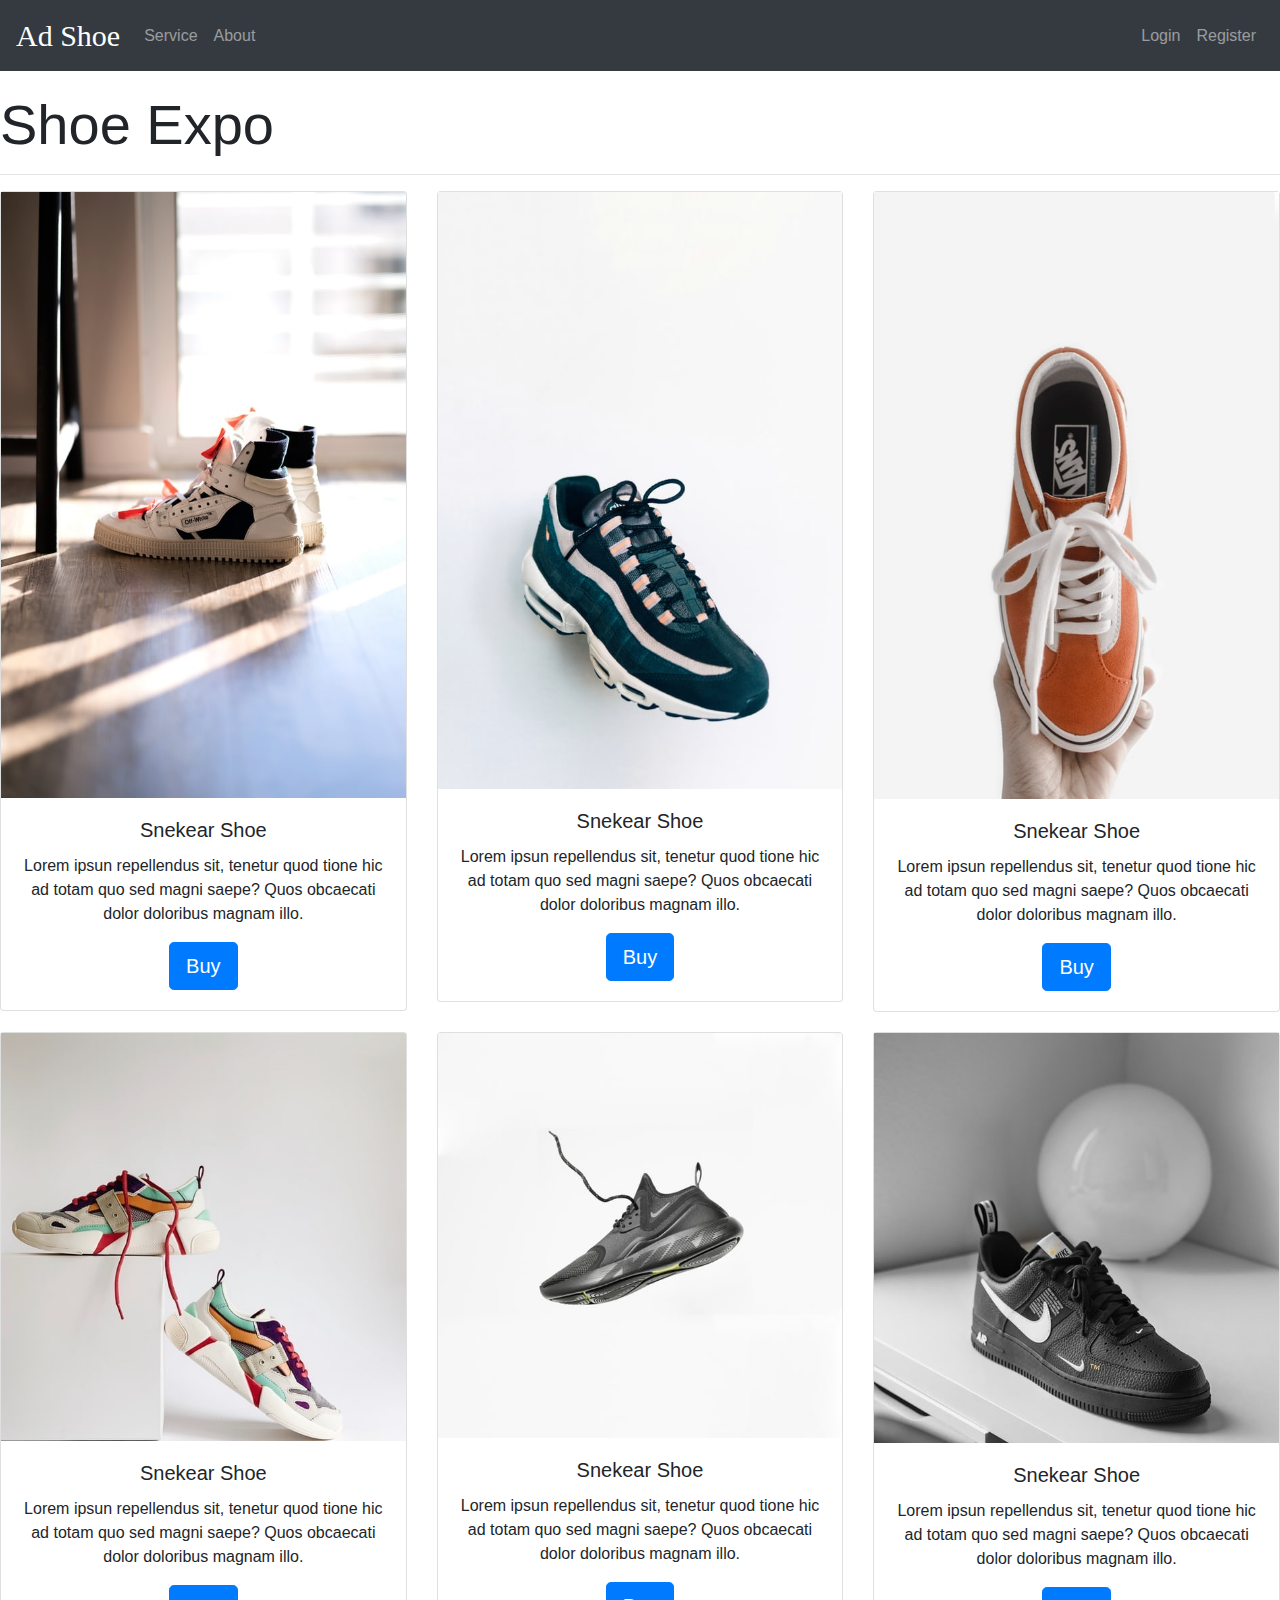
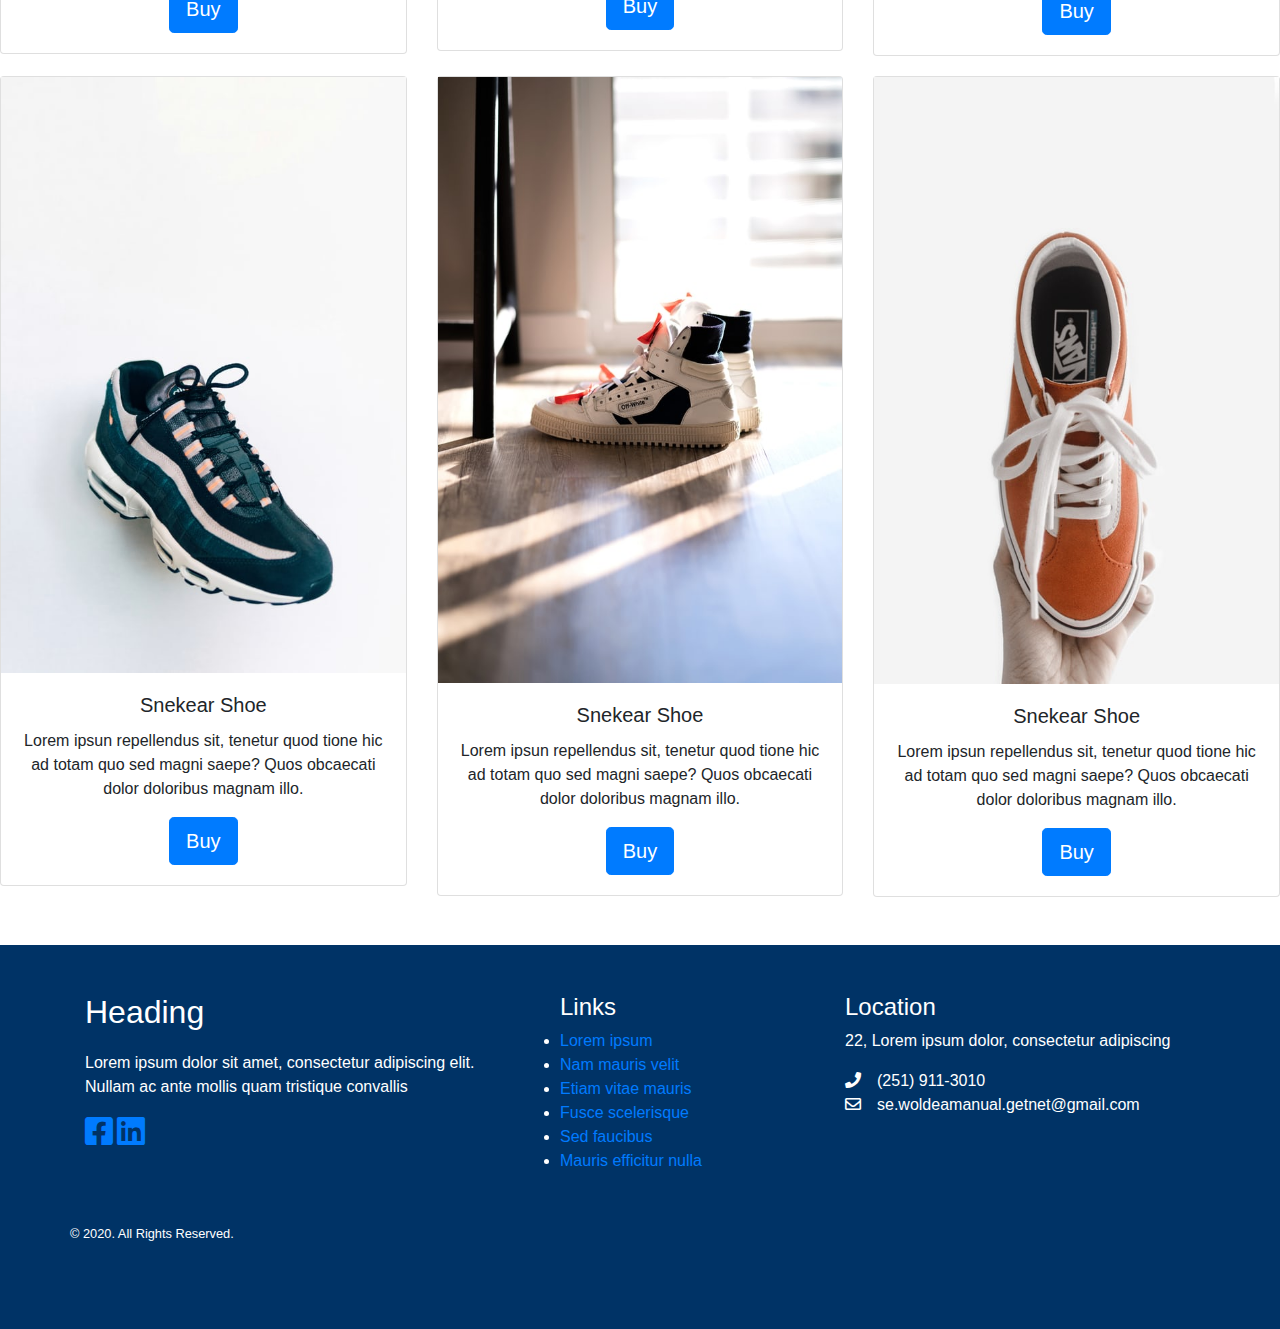
<file: service.html>
<!DOCTYPE html>
<html lang="en">
<head>
    <head>
        <meta charset="UTF-8">
        <meta name="viewport" content="width=device-width, initial-scale=1.0">
        <title>Services</title>
    
        <link rel="stylesheet" href="https://maxcdn.bootstrapcdn.com/bootstrap/4.0.0/css/bootstrap.min.css" integrity="sha384-Gn5384xqQ1aoWXA+058RXPxPg6fy4IWvTNh0E263XmFcJlSAwiGgFAW/dAiS6JXm" crossorigin="anonymous">
        <link rel="stylesheet" href="ASSETS/css/custom.css">
        <link rel="stylesheet" href="ASSETS/css/all.min.css">
    </head>
    <style>
        .row img{
    border-radius: 0%;
}
    </style>
    
<body>
    <nav class="navbar navbar-expand-md navbar-dark bg-dark 
    sticky-top">
    
    <a class="navbar-brand" href="index.html">Ad Shoe</a>
    
    <div class="collapse navbar-collapse" id="colNav">
        <ul class="navbar-nav">
            <li class="nav-item">
                <a class="nav-link" href="service.html">Service</a>
            </li>
            <li class="nav-item">
                <a class="nav-link" href="about.html">About</a>
            </li>
        </ul>
        <ul class="navbar-nav ml-auto">
            <li class="nav-item">
            <a class="nav-link" href="login.html">Login</a>
            </li>
            <li class="nav-item">
            <a class="nav-link" href="register.html">Register</a>
            </li>
            
            
    </ul>
    
    </div>
    <button class="navbar-toggler ml-auto" type="button" data-toggle="collapse" data-target="#colNav" 
    aria-controls="navbarSupportedContent" aria-expanded="false" aria-label="Toggle 
    navigation">
    <span class="navbar-toggler-icon"></span>
    </button>
    
    
     </nav> 
    
</div>
<p class="display-4">Shoe Expo</p>
<hr class="mx-auto">

<div class="container-fliud ml-auto mt-2">

  <div class="row text-center" >

    <div class="col-md-4">

      <div class="card">
        <img class="card-img-top img-fluid" src="ASSETS/IMAGES/pic6.jpg" alt="">
        <div class="card-body">
          <h5 class="card-title">Snekear Shoe</h5>
          <p class="card-text">Lorem ipsun repellendus sit, tenetur quod
            tione hic ad totam quo sed magni saepe? Quos obcaecati dolor doloribus magnam
            illo.</p>
          <a href="buy.html" class="btn btn-primary btn-lg">Buy</a>
        </div>
       </div>
      
     </div>
   <div class="col-md-4">

      <div class="card">
        <img class="card-img-top img-fluid" src="ASSETS/IMAGES/pic5.jpg" alt="">
        <div class="card-body">
          <h5 class="card-title">Snekear Shoe</h5>
          <p class="card-text">Lorem ipsun repellendus sit, tenetur quod
            tione hic ad totam quo sed magni saepe? Quos obcaecati dolor doloribus magnam
            illo.</p>
          <a href="buy.html" class="btn btn-primary btn-lg">Buy</a>
        </div>
       </div>
      
     </div>
     <div class="col-md-4">

        <div class="card">
          <img class="card-img-top img-fluid" src="ASSETS/IMAGES/pic4.jpg" alt="">
          <div class="card-body">
            <h5 class="card-title">Snekear Shoe</h5>
            <p class="card-text">Lorem ipsun repellendus sit, tenetur quod
              tione hic ad totam quo sed magni saepe? Quos obcaecati dolor doloribus magnam
              illo.</p>
            <a href="buy.html" class="btn btn-primary btn-lg">Buy</a>
          </div>
         </div>
        
       </div>
      </div>
      <!--Secon Row-->
      <div class="row text-center" >

        <div class="col-md-4">
    
          <div class="card">
            <img class="card-img-top img-fluid" src="ASSETS/IMAGES/pic2.jpg" alt="">
            <div class="card-body">
              <h5 class="card-title">Snekear Shoe</h5>
              <p class="card-text">Lorem ipsun repellendus sit, tenetur quod
                tione hic ad totam quo sed magni saepe? Quos obcaecati dolor doloribus magnam
                illo.</p>
              <a href="buy.html" class="btn btn-primary btn-lg">Buy</a>
            </div>
           </div>
          
         </div>
       <div class="col-md-4">
    
          <div class="card">
            <img class="card-img-top img-fluid" src="ASSETS/IMAGES/pic1.jpg" alt="">
            <div class="card-body">
              <h5 class="card-title">Snekear Shoe</h5>
              <p class="card-text">Lorem ipsun repellendus sit, tenetur quod
                tione hic ad totam quo sed magni saepe? Quos obcaecati dolor doloribus magnam
                illo.</p>
              <a href="" class="btn btn-primary btn-lg">Buy</a>
            </div>
           </div>
          
         </div>
         <div class="col-md-4">
    
            <div class="card">
              <img class="card-img-top img-fluid" src="ASSETS/IMAGES/pic3.jpg" alt="">
              <div class="card-body">
                <h5 class="card-title">Snekear Shoe</h5>
                <p class="card-text">Lorem ipsun repellendus sit, tenetur quod
                  tione hic ad totam quo sed magni saepe? Quos obcaecati dolor doloribus magnam
                  illo.</p>
                <a href="" class="btn btn-primary btn-lg">Buy</a>
              </div>
             </div>
            
           </div>
          </div>
          <!--Third Row-->
          <div class="row text-center" >

            <div class="col-md-4">
        
              <div class="card">
                <img class="card-img-top img-fluid" src="ASSETS/IMAGES/pic5.jpg" alt="">
                <div class="card-body">
                  <h5 class="card-title">Snekear Shoe</h5>
                  <p class="card-text">Lorem ipsun repellendus sit, tenetur quod
                    tione hic ad totam quo sed magni saepe? Quos obcaecati dolor doloribus magnam
                    illo.</p>
                  <a href="" class="btn btn-primary btn-lg">Buy</a>
                </div>
               </div>
              
             </div>
           <div class="col-md-4">
        
              <div class="card">
                <img class="card-img-top img-fluid" src="ASSETS/IMAGES/pic6.jpg" alt="">
                <div class="card-body">
                  <h5 class="card-title">Snekear Shoe</h5>
                  <p class="card-text">Lorem ipsun repellendus sit, tenetur quod
                    tione hic ad totam quo sed magni saepe? Quos obcaecati dolor doloribus magnam
                    illo.</p>
                  <a href="" class="btn btn-primary btn-lg">Buy</a>
                </div>
               </div>
              
             </div>
             <div class="col-md-4">
        
                <div class="card">
                  <img class="card-img-top img-fluid" src="ASSETS/IMAGES/pic4.jpg" alt="">
                  <div class="card-body">
                    <h5 class="card-title">Snekear Shoe</h5>
                    <p class="card-text">Lorem ipsun repellendus sit, tenetur quod
                      tione hic ad totam quo sed magni saepe? Quos obcaecati dolor doloribus magnam
                      illo.</p>
                    <a href="" class="btn btn-primary btn-lg">Buy</a>
                  </div>
                 </div>
                
               </div>
              </div>
    </div>


    <div class="mt-5 pt-5 pb-5 footer">
        <div class="container">
          <div class="row">
            <div class="col-lg-5 col-xs-12 about-company">
              <h2>Heading</h2>
              <p class="pr-5 text-white-50">Lorem ipsum dolor sit amet, consectetur adipiscing elit. Nullam ac ante mollis quam tristique convallis </p>
              <p><a href="#"><i class="fab fa-2x fa-facebook-square mr-1"></i></a><a href="#"><i class="fab fa-2x fa-linkedin"></i></a></p>
            </div>
            <div class="col-lg-3 col-xs-12 links">
              <h4 class="mt-lg-0 mt-sm-3">Links</h4>
                <ul class="m-0 p-0">
                  <li> <a href="#">Lorem ipsum</a></li>
                  <li> <a href="#">Nam mauris velit</a></li>
                  <li><a href="#">Etiam vitae mauris</a></li>
                  <li> <a href="#">Fusce scelerisque</a></li>
                  <li> <a href="#">Sed faucibus</a></li>
                  <li> <a href="#">Mauris efficitur nulla</a></li>
                </ul>
            </div>
            <div class="col-lg-4 col-xs-12 location">
              <h4 class="mt-lg-0 mt-sm-4">Location</h4>
              <p>22, Lorem ipsum dolor, consectetur adipiscing</p>
              <p class="mb-0"><i class="fa fa-phone mr-3"></i>(251) 911-3010</p>
              <p><i class="far fa-envelope mr-3"></i>se.woldeamanual.getnet@gmail.com</p>
            </div>
          </div>
          <div class="row mt-5">
            <div>
              <p class=""><small class="text-white-50">© 2020. All Rights Reserved.</small></p>
            </div>
          </div>
        </div>
        </div>
    
    <script src="https://code.jquery.com/jquery-3.5.1.slim.min.js" integrity="sha384-DfXdz2htPH0lsSSs5nCTpuj/zy4C+OGpamoFVy38MVBnE+IbbVYUew+OrCXaRkfj" crossorigin="anonymous"></script>
    <script src="https://cdn.jsdelivr.net/npm/bootstrap@4.5.3/dist/js/bootstrap.bundle.min.js" integrity="sha384-ho+j7jyWK8fNQe+A12Hb8AhRq26LrZ/JpcUGGOn+Y7RsweNrtN/tE3MoK7ZeZDyx" crossorigin="anonymous"></script>
    
</body>
</html>
</file>
<file: ASSETS/css/custom.css>
.nav-link:hover{
    color:white ;
    background-color: black;
}

 .dropdown .dropdown-menu {

    transition: all 0.3s;
    opacity: 0;
}

.dropdown:hover>.dropdown-menu {
    display: block;
    max-height: 300px;
    opacity: 1;
  }
.nav ul li a{
    color: white;
    text-decoration: none;
    padding: 20px ;
    transition: 1s;
    word-spacing: 10px;
    letter-spacing: 5px;
    
}
nav{
    margin-bottom: 20px;
}
.navbar-brand{
    font-family: 'Yeon Sung', cursive;
    font-size: 30px;
}
/* class.html css
*/
.navbar-brand a:hover {
color: aqua;}

.footer{
    background-color: #003366;
    color: white;
}
.row img{
    border-radius: 100%;
}
h1 { 
    color:green; 
} 
.xyz { 
    background-size: auto; 
    text-align: center; 
    padding-top: 100px; 
} 
.btn-circle.btn-sm { 
    width: 30px; 
    height: 30px; 
    padding: 6px 0px; 
    border-radius: 15px; 
    font-size: 8px; 
    text-align: center; 
} 
.btn-circle.btn-md { 
    width: 50px; 
    height: 50px; 
    padding: 7px 10px; 
    border-radius: 25px; 
    font-size: 10px; 
    text-align: center; 
} 
.btn-circle.btn-sm { 
    width: 70px;
    height: 70px;
    padding: 10px 16px;
    border-radius: 35px;
    font-size: 24px;
    line-height: 1.33;
} 
.btn-secondary{
    margin-top: 10px;
    width: 30px;
    height: 30px;
    padding: 6px 0px;
    border-radius: 15px;
    text-align: center;
    font-size: 12px;
    line-height: 1.42857;
}
.row{
    margin-bottom: 20px;
}
h2{
    margin-bottom: 20px;
}
textarea{
    resize:none;
}
</file>
